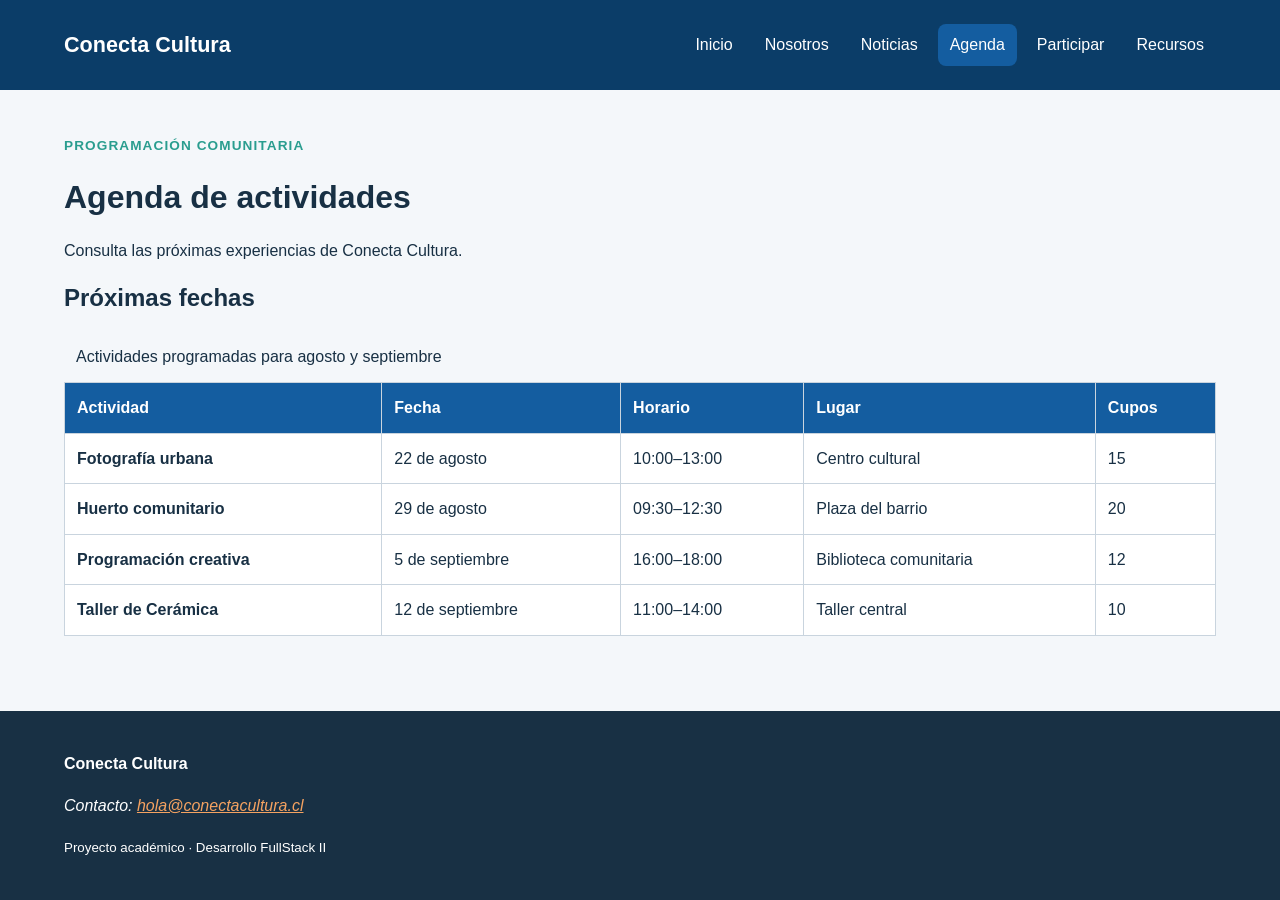
<file: agenda.html>
﻿<!DOCTYPE html>
<html lang="es">
<head>
  <meta charset="UTF-8">
  <meta name="viewport" content="width=device-width, initial-scale=1.0">
  <meta name="description" content="Agenda de actividades de Conecta Cultura">
  <title>Agenda | Conecta Cultura</title>
  <link rel="stylesheet" href="assets/css/estilos.css">
</head>
<body>
  <a class="salto-contenido" href="#contenido-principal">Ir al contenido</a>
  <header class="cabecera-sitio">
    <a class="marca" href="index.html">Conecta Cultura</a>
    <nav aria-label="Navegación principal">
      <ul class="menu">
        <li><a href="index.html">Inicio</a></li>
        <li><a href="nosotros.html">Nosotros</a></li>
        <li><a href="noticias.html">Noticias</a></li>
        <li><a href="agenda.html" aria-current="page">Agenda</a></li>
        <li><a href="participar.html">Participar</a></li>
        <li><a href="recursos.html">Recursos</a></li>
      </ul>
    </nav>
  </header>
  <main id="contenido-principal">
    <header class="encabezado-pagina">
      <p class="etiqueta">Programación comunitaria</p>
      <h1>Agenda de actividades</h1>
      <p>Consulta las próximas experiencias de Conecta Cultura.</p>
    </header>
    <section aria-labelledby="titulo-agenda">
      <h2 id="titulo-agenda">Próximas fechas</h2>
      <div class="tabla-contenedor" tabindex="0" aria-label="Agenda desplazable horizontalmente">
        <table>
          <caption>Actividades programadas para agosto y septiembre</caption>
          <thead>
            <tr>
              <th scope="col">Actividad</th>
              <th scope="col">Fecha</th>
              <th scope="col">Horario</th>
              <th scope="col">Lugar</th>
              <th scope="col">Cupos</th>
            </tr>
          </thead>
          <tbody>
            <tr>
              <th scope="row">Fotografía urbana</th>
              <td><time datetime="2026-08-22">22 de agosto</time></td>
              <td><time datetime="10:00">10:00</time>–13:00</td>
              <td>Centro cultural</td>
              <td>15</td>
            </tr>
            <tr>
              <th scope="row">Huerto comunitario</th>
              <td><time datetime="2026-08-29">29 de agosto</time></td>
              <td><time datetime="09:30">09:30</time>–12:30</td>
              <td>Plaza del barrio</td>
              <td>20</td>
            </tr>
            <tr>
              <th scope="row">Programación creativa</th>
              <td><time datetime="2026-09-05">5 de septiembre</time></td>
              <td><time datetime="16:00">16:00</time>–18:00</td>
              <td>Biblioteca comunitaria</td>
              <td>12</td>
            </tr>
            <!-- Aquí está tu cuarta actividad perfectamente integrada -->
            <tr>
              <th scope="row">Taller de Cerámica</th>
              <td><time datetime="2026-09-12">12 de septiembre</time></td>
              <td><time datetime="11:00">11:00</time>–14:00</td>
              <td>Taller central</td>
              <td>10</td>
            </tr>
          </tbody>
        </table>
      </div>
    </section>
  </main>
  <footer class="pie-sitio">
    <p><strong>Conecta Cultura</strong></p>
    <address>Contacto: <a href="mailto:hola@conectacultura.cl">hola@conectacultura.cl</a></address>
    <p><small>Proyecto académico · Desarrollo FullStack II</small></p>
  </footer>
  <script src="assets/js/app.js"></script>
</body>
</html>
</file>
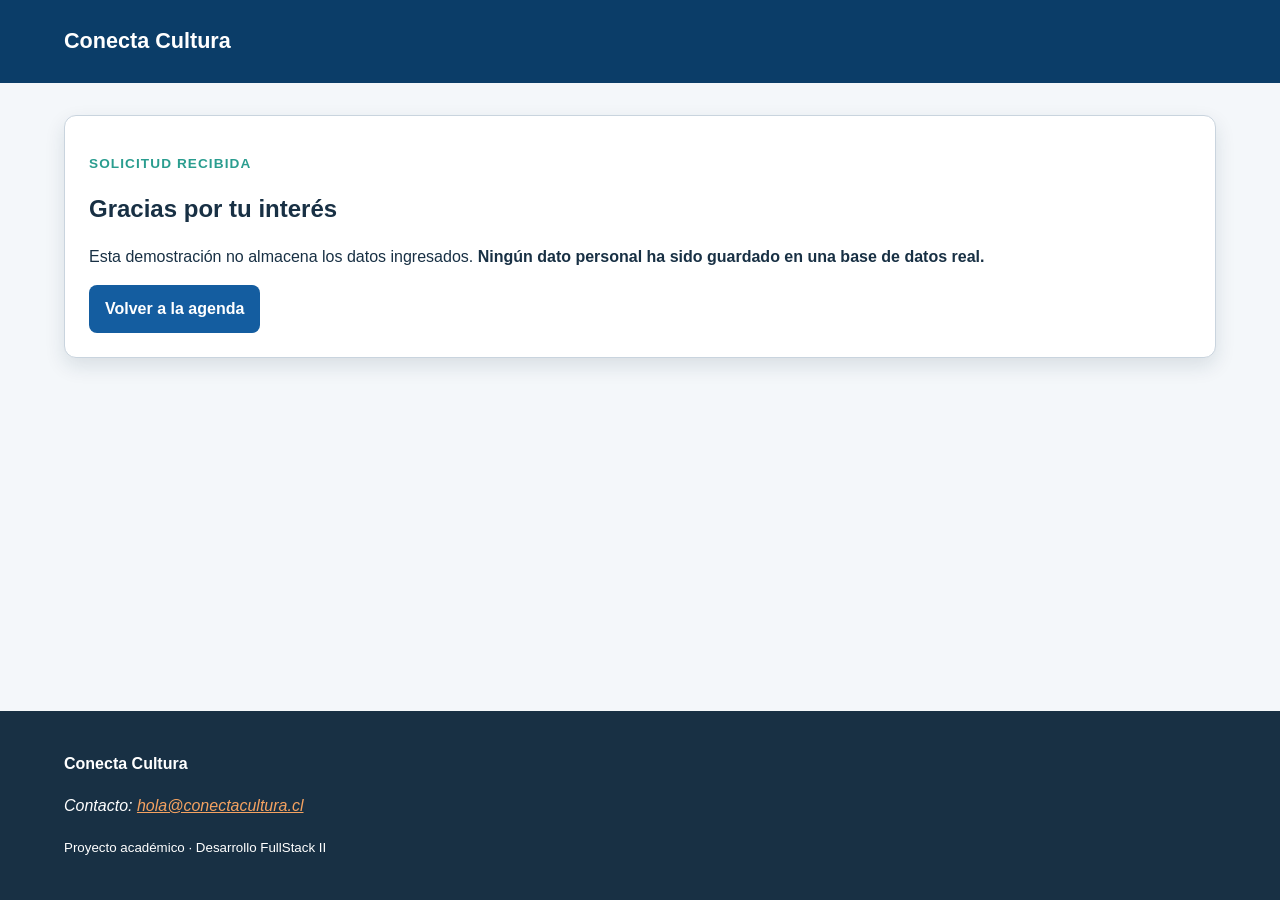
<file: confirmacion.html>
﻿<!DOCTYPE html>
<html lang="es">
<head>
  <meta charset="UTF-8">
  <meta name="viewport" content="width=device-width, initial-scale=1.0">
  <meta name="description" content="Confirmación de solicitud">
  <title>Confirmación | Conecta Cultura</title>
  <link rel="stylesheet" href="assets/css/estilos.css">
</head>
<body>
  <a class="salto-contenido" href="#contenido-principal">Ir al contenido</a>
  <header class="cabecera-sitio">
    <a class="marca" href="index.html">Conecta Cultura</a>
  </header>
  <main id="contenido-principal">
    <section class="mensaje-confirmacion">
      <p class="etiqueta">Solicitud recibida</p>
      <h1>Gracias por tu interés</h1>
      <p>Esta demostración no almacena los datos ingresados. <strong>Ningún dato personal ha sido guardado en una base de datos real.</strong></p>
      <a class="boton" href="agenda.html">Volver a la agenda</a>
    </section>
  </main>
  <footer class="pie-sitio">
    <p><strong>Conecta Cultura</strong></p>
    <address>Contacto: <a href="mailto:hola@conectacultura.cl">hola@conectacultura.cl</a></address>
    <p><small>Proyecto académico · Desarrollo FullStack II</small></p>
  </footer>
  <script src="assets/js/app.js"></script>
</body>
</html>
</file>
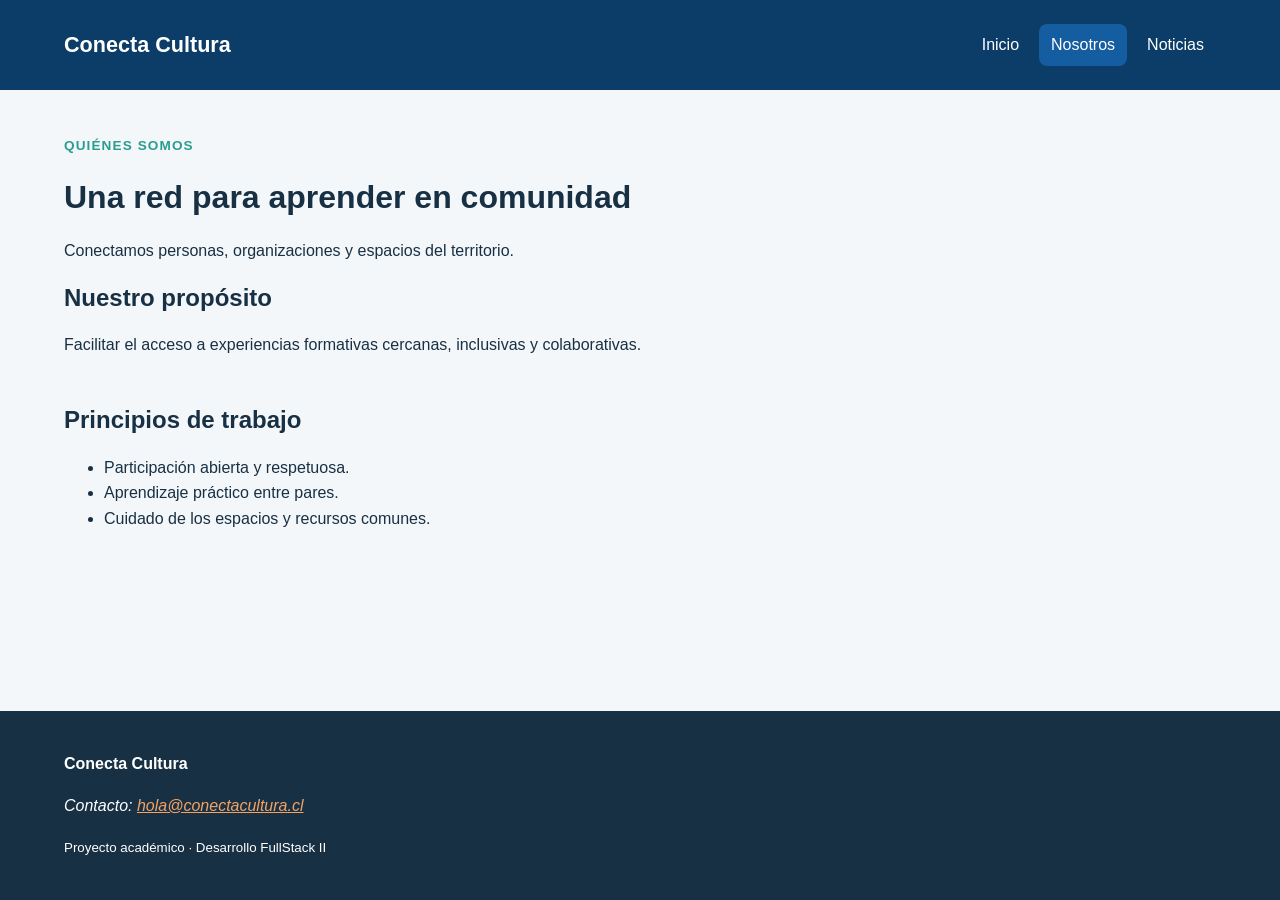
<file: nosotros.html>
﻿<!DOCTYPE html>
<html lang="es">
<head>
  <meta charset="UTF-8">
  <meta name="viewport" content="width=device-width, initial-scale=1.0">
  <meta name="description" content="Conoce el propósito y principios de Conecta Cultura">
  <title>Nosotros | Conecta Cultura</title>
  <link rel="stylesheet" href="assets/css/estilos.css">
</head>
<body>
  <a class="salto-contenido" href="#contenido-principal">Ir al contenido</a>
  <header class="cabecera-sitio">
    <a class="marca" href="index.html">Conecta Cultura</a>
    <nav aria-label="Navegación principal">
      <ul class="menu">
        <li><a href="index.html">Inicio</a></li>
        <li><a href="nosotros.html" aria-current="page">Nosotros</a></li>
        <li><a href="noticias.html">Noticias</a></li>
      </ul>
    </nav>
  </header>
  <main id="contenido-principal">
    <header class="encabezado-pagina">
      <p class="etiqueta">Quiénes somos</p>
      <h1>Una red para aprender en comunidad</h1>
      <p>Conectamos personas, organizaciones y espacios del territorio.</p>
    </header>
    <section aria-labelledby="titulo-proposito">
      <h2 id="titulo-proposito">Nuestro propósito</h2>
      <p>Facilitar el acceso a experiencias formativas cercanas, inclusivas y colaborativas.</p>
    </section>
    <section aria-labelledby="titulo-principios">
      <h2 id="titulo-principios">Principios de trabajo</h2>
      <ul>
        <li>Participación abierta y respetuosa.</li>
        <li>Aprendizaje práctico entre pares.</li>
        <li>Cuidado de los espacios y recursos comunes.</li>
      </ul>
    </section>
  </main>
  <footer class="pie-sitio">
    <p><strong>Conecta Cultura</strong></p>
    <address>Contacto: <a href="mailto:hola@conectacultura.cl">hola@conectacultura.cl</a></address>
    <p><small>Proyecto académico · Desarrollo FullStack II</small></p>
  </footer>
  <script src="assets/js/app.js"></script>
</body>
</html>
</file>
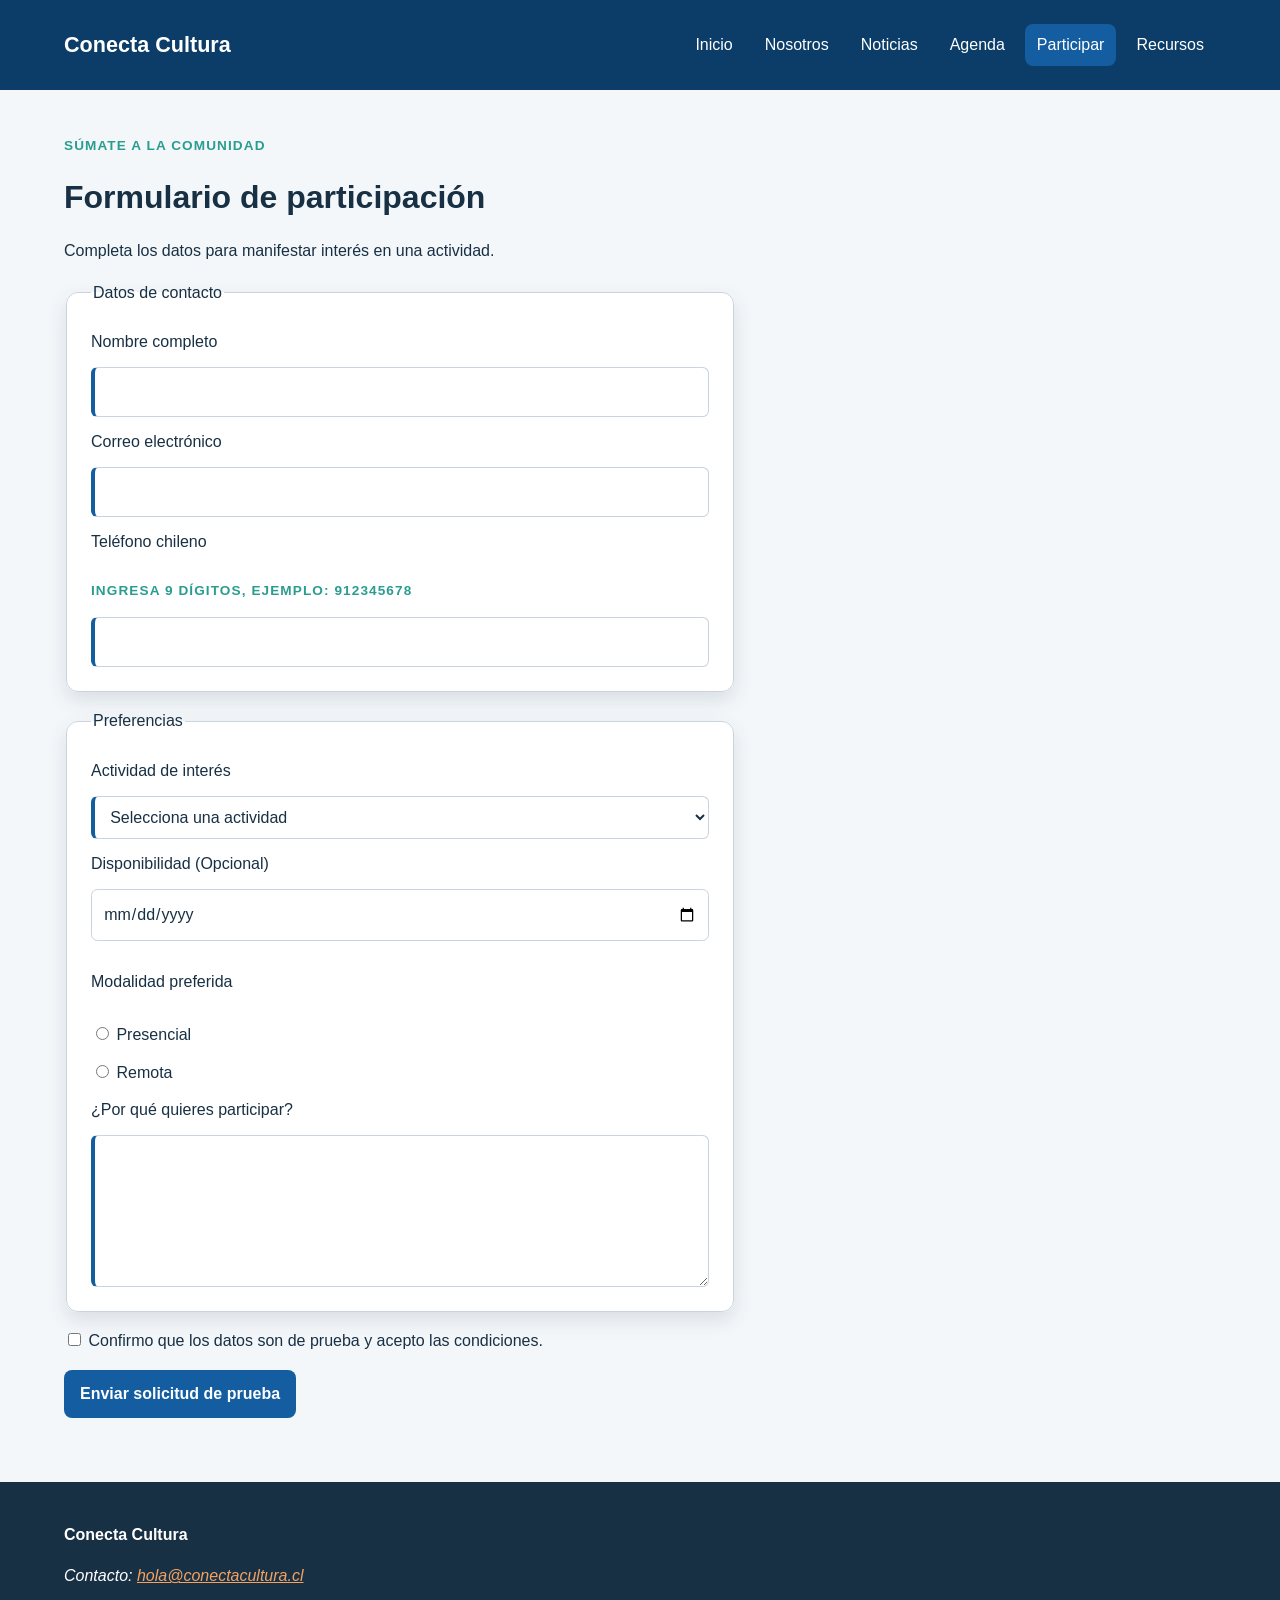
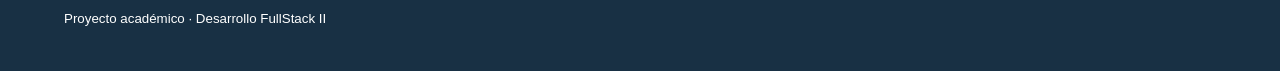
<file: participar.html>
﻿<!DOCTYPE html>
<html lang="es">
<head>
  <meta charset="UTF-8">
  <meta name="viewport" content="width=device-width, initial-scale=1.0">
  <meta name="description" content="Formulario para participar en Conecta Cultura">
  <title>Participar | Conecta Cultura</title>
  <link rel="stylesheet" href="assets/css/estilos.css">
</head>
<body>
  <a class="salto-contenido" href="#contenido-principal">Ir al contenido</a>
  <header class="cabecera-sitio">
    <a class="marca" href="index.html">Conecta Cultura</a>
    <nav aria-label="Navegación principal">
      <ul class="menu">
        <li><a href="index.html">Inicio</a></li>
        <li><a href="nosotros.html">Nosotros</a></li>
        <li><a href="noticias.html">Noticias</a></li>
        <li><a href="agenda.html">Agenda</a></li>
        <li><a href="participar.html" aria-current="page">Participar</a></li>
        <li><a href="recursos.html">Recursos</a></li>
      </ul>
    </nav>
  </header>
  
  <main id="contenido-principal">
    <header class="encabezado-pagina">
      <p class="etiqueta">Súmate a la comunidad</p>
      <h1>Formulario de participación</h1>
      <p>Completa los datos para manifestar interés en una actividad.</p>
    </header>
    
    <form class="formulario" action="confirmacion.html" method="get">
      <fieldset>
        <legend>Datos de contacto</legend>
        
        <label for="nombre">Nombre completo</label>
        <input id="nombre" name="nombre" type="text" autocomplete="name" minlength="3" maxlength="80" required>
        
        <label for="correo">Correo electrónico</label>
        <input id="correo" name="correo" type="email" autocomplete="email" required>
        
        <label for="telefono">Teléfono chileno</label>
        <p id="ayuda-telefono" class="etiqueta">Ingresa 9 dígitos, ejemplo: 912345678</p>
        <input id="telefono" name="telefono" type="tel" autocomplete="tel" pattern="[0-9]{9}" aria-describedby="ayuda-telefono" required>
      </fieldset>
      
      <fieldset>
        <legend>Preferencias</legend>
        
        <label for="actividad">Actividad de interés</label>
        <select id="actividad" name="actividad" required>
          <option value="">Selecciona una actividad</option>
          <option value="fotografia">Fotografía urbana</option>
          <option value="huerto">Huerto comunitario</option>
          <option value="programacion">Programación creativa</option>
          <option value="ceramica">Taller de Cerámica</option>
        </select>
        
        <label for="fecha-disponible">Disponibilidad (Opcional)</label>
        <input id="fecha-disponible" name="fecha_disponible" type="date">
        
        <p>Modalidad preferida</p>
        <label><input type="radio" name="modalidad" value="presencial" required> Presencial</label>
        <label><input type="radio" name="modalidad" value="remota"> Remota</label>
        
        <label for="motivacion">¿Por qué quieres participar?</label>
        <textarea id="motivacion" name="motivacion" rows="5" minlength="20" maxlength="500" required></textarea>
      </fieldset>
      
      <label>
        <input type="checkbox" name="acepta_condiciones" required>
        Confirmo que los datos son de prueba y acepto las condiciones.
      </label>
      
      <button type="submit">Enviar solicitud de prueba</button>
    </form>
  </main>
  
  <footer class="pie-sitio">
    <p><strong>Conecta Cultura</strong></p>
    <address>Contacto: <a href="mailto:hola@conectacultura.cl">hola@conectacultura.cl</a></address>
    <p><small>Proyecto académico · Desarrollo FullStack II</small></p>
  </footer>
  <script src="assets/js/app.js"></script>
</body>
</html>
</file>
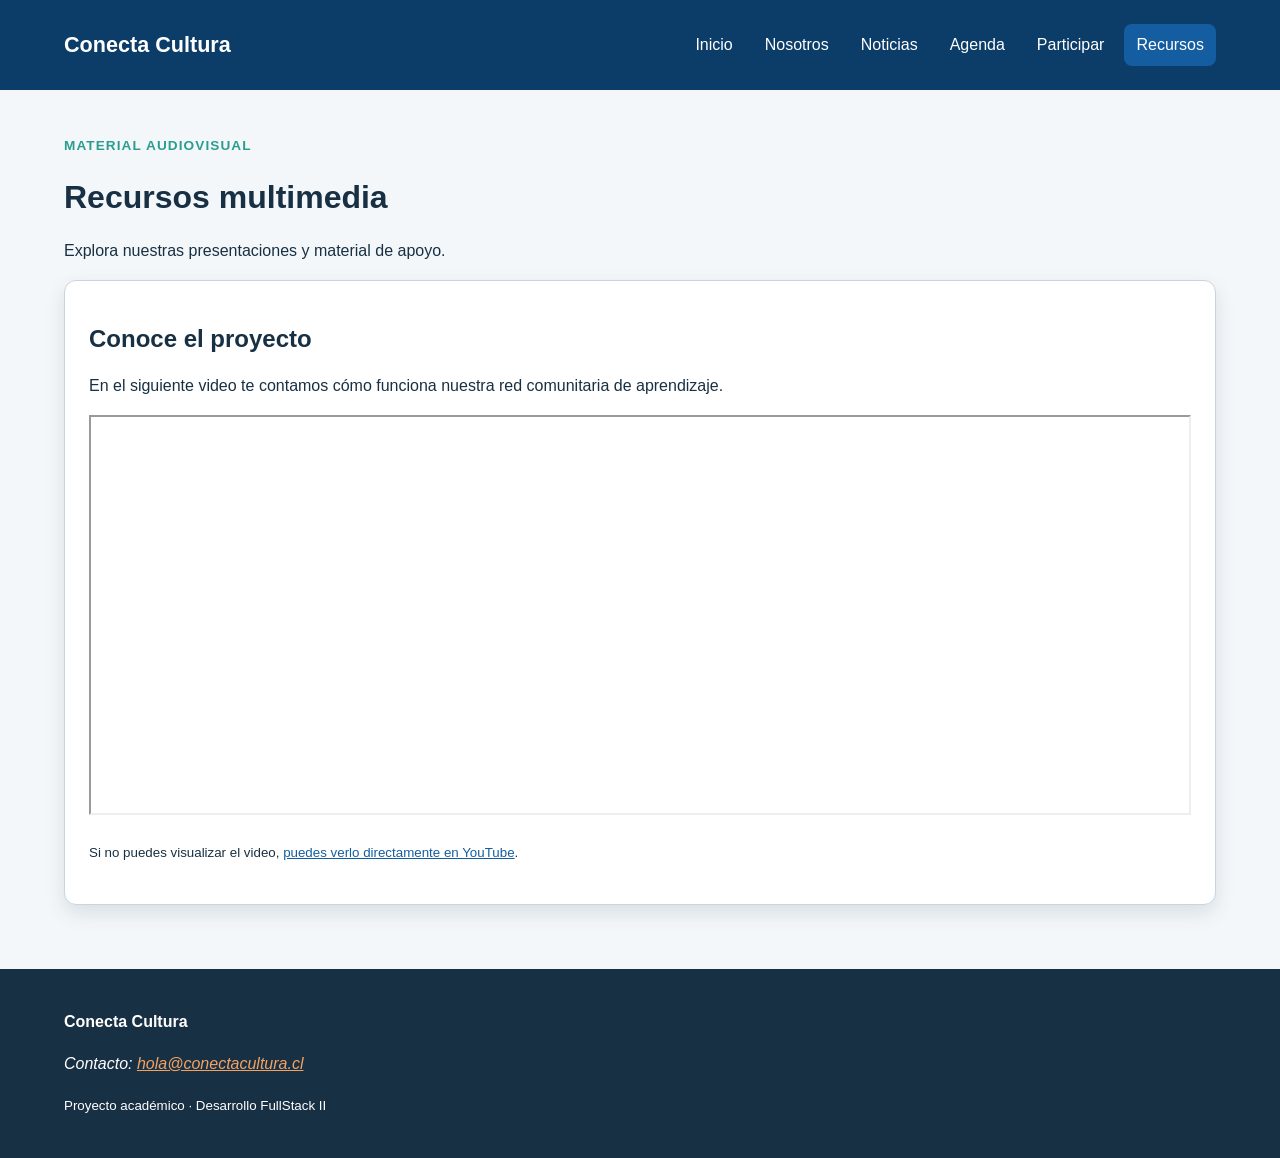
<file: recursos.html>
﻿<!DOCTYPE html>
<html lang="es">
<head>
  <meta charset="UTF-8">
  <meta name="viewport" content="width=device-width, initial-scale=1.0">
  <meta name="description" content="Recursos multimedia y presentaciones de Conecta Cultura">
  <title>Recursos | Conecta Cultura</title>
  <link rel="stylesheet" href="assets/css/estilos.css">
</head>
<body>
  <a class="salto-contenido" href="#contenido-principal">Ir al contenido</a>
  <header class="cabecera-sitio">
    <a class="marca" href="index.html">Conecta Cultura</a>
    <nav aria-label="Navegación principal">
      <ul class="menu">
        <li><a href="index.html">Inicio</a></li>
        <li><a href="nosotros.html">Nosotros</a></li>
        <li><a href="noticias.html">Noticias</a></li>
        <li><a href="agenda.html">Agenda</a></li>
        <li><a href="participar.html">Participar</a></li>
        <li><a href="recursos.html" aria-current="page">Recursos</a></li>
      </ul>
    </nav>
  </header>
  
  <main id="contenido-principal">
    <header class="encabezado-pagina">
      <p class="etiqueta">Material audiovisual</p>
      <h1>Recursos multimedia</h1>
      <p>Explora nuestras presentaciones y material de apoyo.</p>
    </header>
    
    <section class="tarjeta" aria-labelledby="titulo-video">
      <h2 id="titulo-video">Conoce el proyecto</h2>
      <p>En el siguiente video te contamos cómo funciona nuestra red comunitaria de aprendizaje.</p>
      
      <!-- Video incrustado con iframe accesible -->
      <iframe 
        width="100%" 
        height="400" 
        src="https://www.youtube-nocookie.com/embed/dQw4w9WgXcQ" 
        title="Presentación de Conecta Cultura" 
        loading="lazy" 
        allow="accelerometer; autoplay; encrypted-media; picture-in-picture" 
        allowfullscreen>
      </iframe>
      <p><small>Si no puedes visualizar el video, <a href="https://youtu.be/dQw4w9WgXcQ" target="_blank" rel="noopener noreferrer">puedes verlo directamente en YouTube</a>.</small></p>
    </section>
  </main>
  
  <footer class="pie-sitio">
    <p><strong>Conecta Cultura</strong></p>
    <address>Contacto: <a href="mailto:hola@conectacultura.cl">hola@conectacultura.cl</a></address>
    <p><small>Proyecto académico · Desarrollo FullStack II</small></p>
  </footer>
  <script src="assets/js/app.js"></script>
</body>
</html>
</file>
<file: assets/css/estilos.css>
﻿/* 1. Variables */
:root {
  --color-primario: #145da0;
  --color-primario-oscuro: #0b3d68;
  --color-secundario: #2a9d8f;
  --color-acento: #f4a261;
  --color-texto: #183044;
  --color-texto-suave: #526575;
  --color-fondo: #f4f7fa;
  --color-superficie: #ffffff;
  --color-borde: #c9d4de;
  --fuente-base: Arial, Helvetica, sans-serif;
  --radio: 0.75rem;
  --sombra: 0 0.5rem 1.25rem rgb(20 48 68 / 12%);
  --ancho-contenido: 72rem;
}

/* 2. Base y tipografía */
*, *::before, *::after {
  box-sizing: border-box;
}

html {
  scroll-behavior: smooth;
}

body {
  margin: 0;
  color: var(--color-texto);
  background: var(--color-fondo);
  font-family: var(--fuente-base);
  font-size: 1rem;
  line-height: 1.6;
  display: flex;
  flex-direction: column;
  min-height: 100vh;
}

img, video {
  display: block;
  max-width: 100%;
  height: auto;
}

a {
  color: var(--color-primario);
}

h1, h2, h3 {
  line-height: 1.2;
  text-wrap: balance;
}

/* 3. Estructura */
main {
  width: min(100% - 2rem, var(--ancho-contenido));
  margin-inline: auto;
  padding-block: 2rem 4rem;
  flex: 1;
}

section + section {
  margin-top: 3rem;
}

/* 4. Navegación y Footer (Alineación visual - Autónomo) */
.cabecera-sitio, .pie-sitio {
  padding: 1.5rem max(1rem, calc((100% - var(--ancho-contenido)) / 2));
}

.cabecera-sitio {
  color: #ffffff;
  background: var(--color-primario-oscuro);
  display: flex;
  flex-wrap: wrap;
  align-items: center;
  justify-content: space-between;
  gap: 1rem;
}

.pie-sitio {
  color: #ffffff;
  background: var(--color-texto);
  margin-top: auto;
}

.pie-sitio a {
  color: var(--color-acento);
}

.marca {
  color: #ffffff;
  font-size: 1.35rem;
  font-weight: 700;
  text-decoration: none;
}

.menu {
  display: flex;
  flex-wrap: wrap;
  gap: 0.5rem;
  margin: 0;
  padding: 0;
  list-style: none;
}

.menu a {
  display: inline-block;
  padding: 0.5rem 0.75rem;
  color: #ffffff;
  border-radius: 0.5rem;
  text-decoration: none;
}

.menu a:hover,
.menu a[aria-current="page"] {
  background: var(--color-primario);
}

/* 5. Componentes */
.etiqueta {
  margin-bottom: 0.25rem;
  color: var(--color-secundario);
  font-size: 0.85rem;
  font-weight: 700;
  letter-spacing: 0.08em;
  text-transform: uppercase;
}

.tarjeta, .mensaje-confirmacion, .formulario fieldset, .recurso-multimedia {
  padding: 1.5rem;
  background: var(--color-superficie);
  border: 1px solid var(--color-borde);
  border-radius: var(--radio);
  box-shadow: var(--sombra);
}

.grilla-tarjetas {
  display: grid;
  grid-template-columns: repeat(auto-fit, minmax(18rem, 1fr));
  gap: 1.5rem;
}

.boton, button {
  display: inline-block;
  width: fit-content;
  padding: 0.7rem 1rem;
  color: #ffffff;
  background: var(--color-primario);
  border: 0;
  border-radius: 0.5rem;
  font: inherit;
  font-weight: 700;
  text-decoration: none;
  cursor: pointer;
}

.boton:hover, button:hover {
  background: var(--color-primario-oscuro);
}

/* Variante botón secundario (Desafío Guía 4) */
.boton--secundario {
  color: var(--color-primario-oscuro);
  background: transparent;
  border: 2px solid currentColor;
}

.boton--secundario:hover {
  color: #ffffff;
  background: var(--color-primario-oscuro);
}

/* 6. Tablas y formularios */
.tabla-contenedor {
  max-width: 100%;
  overflow-x: auto;
}

table {
  width: 100%;
  border-collapse: collapse;
  background: var(--color-superficie);
}

caption, th, td {
  padding: 0.75rem;
  text-align: left;
}

th, td {
  border: 1px solid var(--color-borde);
}

thead {
  color: #ffffff;
  background: var(--color-primario);
}

.formulario {
  display: grid;
  gap: 1rem;
  max-width: 42rem;
}

.formulario fieldset {
  display: grid;
  gap: 0.75rem;
}

.formulario input,
.formulario select,
.formulario textarea {
  width: 100%;
  padding: 0.7rem;
  color: inherit;
  background: #ffffff;
  border: 1px solid var(--color-borde);
  border-radius: 0.4rem;
  font: inherit;
}

.formulario input[type="radio"],
.formulario input[type="checkbox"] {
  width: auto;
}

/* 7. Accesibilidad y estados */
:focus-visible {
  outline: 3px solid var(--color-acento);
  outline-offset: 3px;
}

input:required, select:required, textarea:required {
  border-left: 0.3rem solid var(--color-primario);
}

input:focus, select:focus, textarea:focus {
  border-color: var(--color-primario);
}

.salto-contenido {
  position: absolute;
  padding: 0.6rem 1rem;
  color: #ffffff;
  background: var(--color-primario-oscuro);
  transform: translateY(-150%);
}

.salto-contenido:focus {
  transform: translateY(0);
}
</file>
